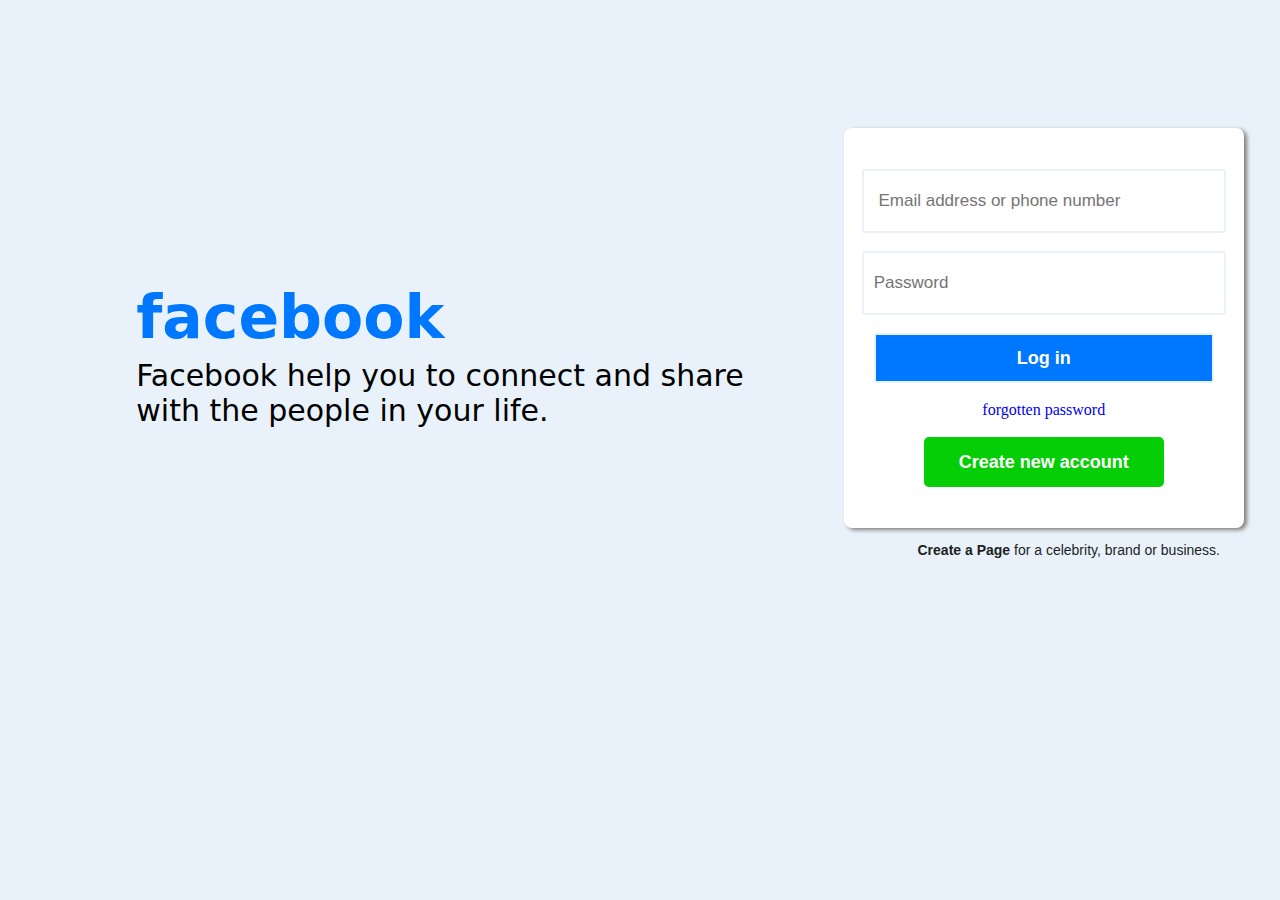
<file: index.html>
<!DOCTYPE html>
<html lang="en">
  <head>
    <meta charset="UTF-8" />
    <meta name="viewport" content="width=device-width, initial-scale=1.0" />
    <title>facebook</title>
    <link rel="stylesheet" href="style.css" />
  </head>
  <body>
    <div id="log">
      <div id="side">
        <h1 class="f fb">facebook</h1>
        <p class="p fb">
          Facebook help you to connect and share <br />
          with the people in your life.
        </p>
      </div>
      <div class="formP">
        <div id="form">
          <input
            type="text"
            placeholder=" Email address or phone number"
            class="inp1 inp"
          /><br />
          <input
            type="password"
            placeholder="Password"
            class="inp2 inp"
          /><br />
          <button class="inp btn"><b>Log in</b></button><br />
          <!-- <input type="button" placeholder="Log in" class="inp btn" /><br /> -->
          <a href="next.html">forgotten password</a><br />
          <button id="create"><b>Create new account</b></button>
        </div>
        <div id="end">
          <p><b>Create a Page</b> for a celebrity, brand or business.</p>
        </div>
      </div>
    </div>
  </body>
</html>
</file>
<file: style.css>
/* BODY STYLING */
body{
    background-color: rgb(233, 242, 250);
    margin: 10% auto;
}
/* FACEBOOK LOGO AND SIDETEXT */

.f{
    font-size: 60px;
    font-family: system-ui, -apple-system, BlinkMacSystemFont, 'Segoe UI', Roboto, Oxygen, Ubuntu, Cantarell, 'Open Sans', 'Helvetica Neue', sans-serif;
    color: rgb(0, 119, 255);
    margin-bottom: 1%;
}

.p{
    font-size: 30px;
    font-family: system-ui, -apple-system, BlinkMacSystemFont, 'Segoe UI', Roboto, Oxygen, Ubuntu, Cantarell, 'Open Sans', 'Helvetica Neue', sans-serif;
    margin-top: 0%;
    /* background-color: burlywood; */
    /* margin: 100px; */
    
}

#log{
    display: flex;
    /* background-color: greenyellow; */
    width: 100%;
    margin: 0;
    align-items: center;
    justify-content: center;
    /* text-align: center; */
}
#side{
    display: flex;
    flex-direction: column;
    /* background-color: yellowgreen; */
    /* text-align: center; */
    justify-content: center;
    float: left;
    margin: 100px;

}

/* FORM, LOGIN INFO */

#form{
    display: flex;
    flex-direction: column;
    align-items: center;
    justify-content: center;
    /* margin: 100px; */
    background-color: white;
    width: 400px;
    height: 400px;
    border-radius: 8px;
    box-shadow:  3px 2px 4px rgb(128, 126, 126);
    /* box-shadow: 4px 4px 10px rgba(0, 0, 0, 0.3); */
    

}

.inp{
    height: 40px;
    font-size: 17px;
    border: 2px solid rgb(233, 242, 250) ;
    padding: 10px;
    width: 85%;
    border-radius: 2px;
}

.btn{
    width: 85%;
    height: 50px;
    padding: 10px;
    /* margin-top: 20px; */
    font-size: 18px;
    color: white;
    background-color: rgb(0, 119, 255);
    /* border: 1px solid rgb(0, 119, 255); */
}

/* FORGOTTEN PASSWORD LINK  */

a{
    text-decoration: none;


}
a:hover{
    text-decoration: underline;
    color: rgb(0, 119, 255)
    
}

#create{
    height: 50px;
    background-color: rgb(6, 206, 6);
    /* border: 0px solid rgb(6, 206, 6); */
    border: none;
    border-radius: 5px;
    width: 60%;
    color: white;
    font-size: 18px;
}

#create:hover{
    background-color: rgb(3, 87, 3) ;
}

/* CREATE A PAGE  */
#end{
    /* background-color: tomato; */
    /* margin-bottom: 0%; */
    font-weight: normal;
    border-top: 0%;
    font-size: 14px;
    font-family:Arial, Helvetica, sans-serif;
    /* padding-top: 0%; */
    color: rgb(32, 31, 31);
    width: 350px;
    float: right;
    /* margin-right: 250px; */
    text-align: center;
}


/* media query styling */

@media screen and (max-width:1135px) {

    .formP{
        /* margin-right: 330px; */
        /* background-color: red; */
        padding: 10px;
    }

    #side{
        padding: 0;
        margin: 0;
    }
    
    
}
@media screen and (max-width:956px) {
    .p{
        font-size: 20px;
    }
    
}
@media  screen and (max-width:778px) {
    #form{
        width: 300px;
        }
    .inp{
            font-size: 14px;
        }
    #create{
            font-size: 15.5px;
        }
    #end{
            font-size: 12px;
            width:300px ;
        }
    
}
@media  screen and (max-width:678px) {
    .p{
        font-size: 18px;
    }
    .f{
        font-size: 50px;
    }
}
@media screen and (max-width:646px) {
    #form{
        width: 270px;
        height: 350px;
    }
    .inp{
        height: 35px;
    }
    #create{
        height: 30px;
        font-size: 12px;
    }
    #end{
        font-size: 10px;
        width: 270px;
    }
    a{
        font-size: 15px;
    }
}
@media screen and (max-width:612px) {
    #log{
        display: flex;
        flex-direction: column;
        align-items: center;
        justify-content: center;
        /* background-color: aqua; */
    }
    #side{
        /* background-color: blue; */
    }
    .p{
        /* background-color: brown; */
        font-size: 15px;
    }
    .f{
        /* background-color: blueviolet; */
        font-size: 43px;
    }
}
@media screen and (max-width:340px) {
    .p{
        /* background-color: aqua; */
        display: none;

    }

    .f{
        padding: 20px;
        font-size: 40px;
        /* display: none; */
    }

    
}



/* @media screen and (min-width:481px) and (max-width:768px){
    body{
        background-color:rgb(233, 242, 250);
        margin: 10% auto;
    }
    .f{
        font-size: 60px;
        font-family: system-ui, -apple-system, BlinkMacSystemFont, 'Segoe UI', Roboto, Oxygen, Ubuntu, Cantarell, 'Open Sans', 'Helvetica Neue', sans-serif;
        color:rgb(0, 119, 255);
        margin-bottom: 1%;
    }
}
@media screen and (min-width:769px) and (max-width:1024px){
    body{
        background-color:rgb(233, 242, 250);
        margin: 10% auto;
    }
    .f{
        font-size: 60px;
        font-family: system-ui, -apple-system, BlinkMacSystemFont, 'Segoe UI', Roboto, Oxygen, Ubuntu, Cantarell, 'Open Sans', 'Helvetica Neue', sans-serif;
        color:rgb(0, 119, 255);
        margin-bottom: 1%;
    }
}
@media screen and (min-width:1025px) and (max-width:1200px){
    body{
        background-color:rgb(233, 242, 250);
        margin: 10% auto;
    }
    .f{
        font-size: 60px;
        font-family: system-ui, -apple-system, BlinkMacSystemFont, 'Segoe UI', Roboto, Oxygen, Ubuntu, Cantarell, 'Open Sans', 'Helvetica Neue', sans-serif;
        color:rgb(0, 119, 255);
        margin-bottom: 1%;
    }
}
@media screen and (min-width:1201px){
    body{
        background-color:rgb(233, 242, 250);
        margin: 10% auto;
    }
    .f{
        font-size: 60px;
        font-family: system-ui, -apple-system, BlinkMacSystemFont, 'Segoe UI', Roboto, Oxygen, Ubuntu, Cantarell, 'Open Sans', 'Helvetica Neue', sans-serif;
        color:rgb(0, 119, 255);
        margin-bottom: 1%;
    }
} */
</file>
